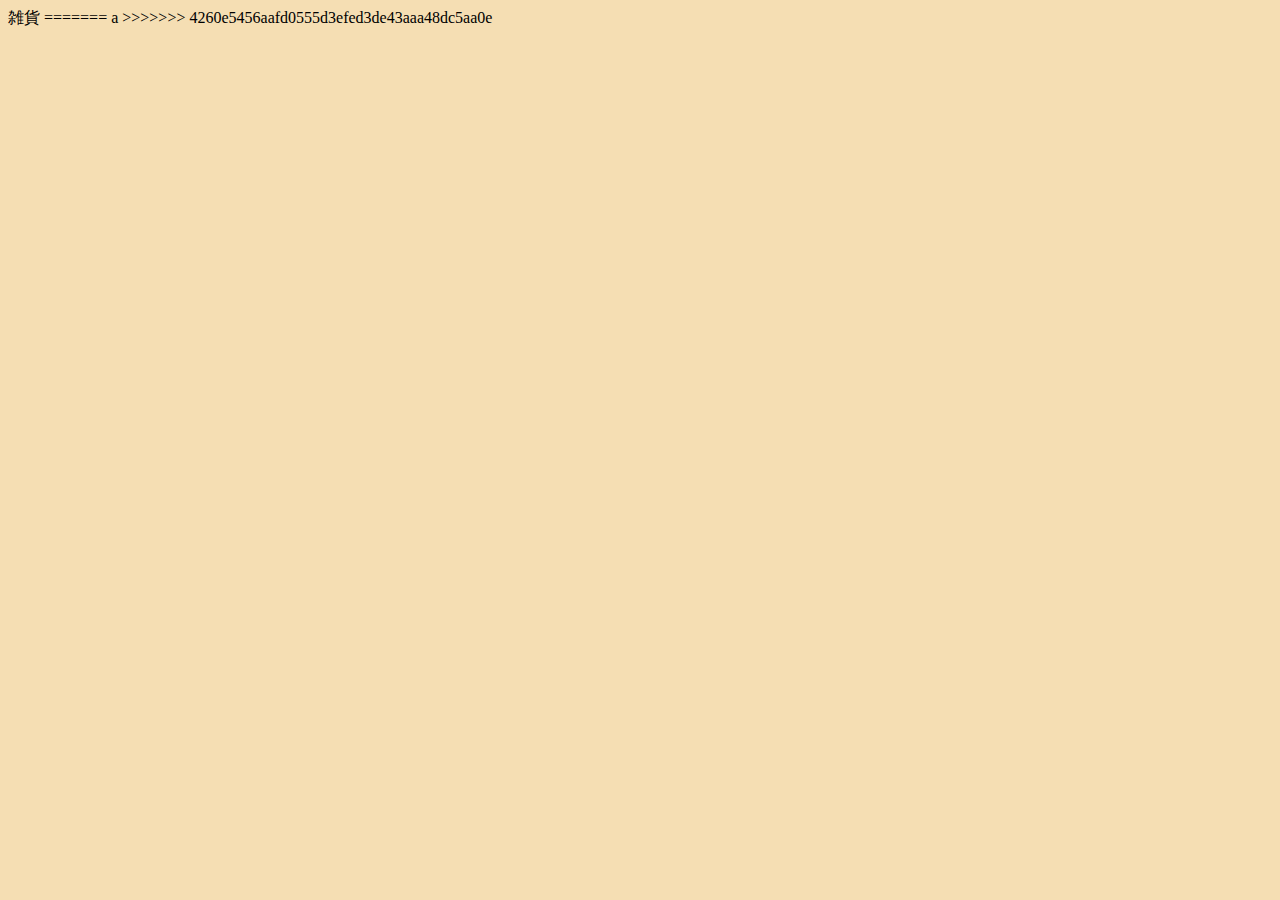
<file: htdocs/index.html>
<!DOCTYPE html>
<html lang='ja'>

<head>
  <meta charset='utf-8' />
  <link rel='stylesheet' href='style.css' />
  <title>テンプレ</title>
</head>

<body>
  雑貨
  
</body>

=======
<!DOCTYPE html>
<html lang="ja">

<head>
  <meta charset='utf-8' />
  <title>（実験用）</title>
</head>

<body>
  a
</body>

>>>>>>> 4260e5456aafd0555d3efed3de43aaa48dc5aa0e
</html>
</file>
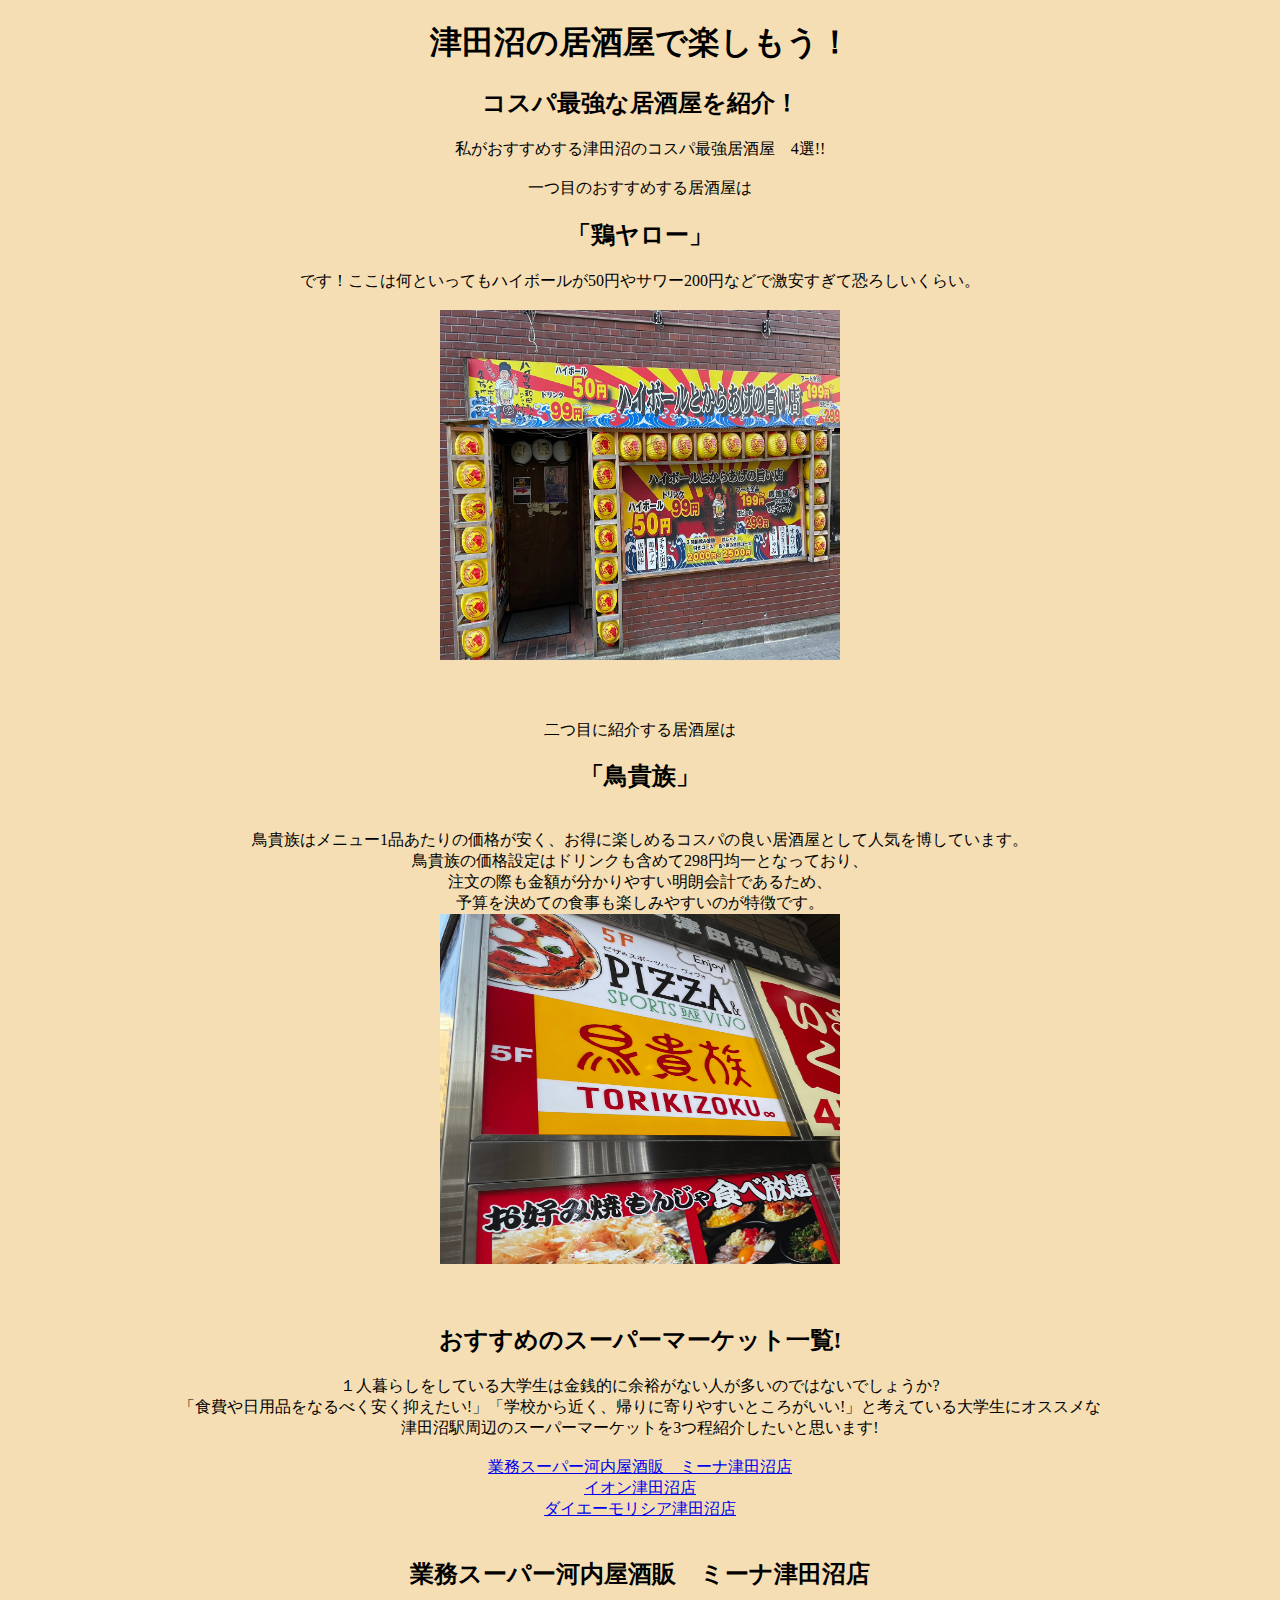
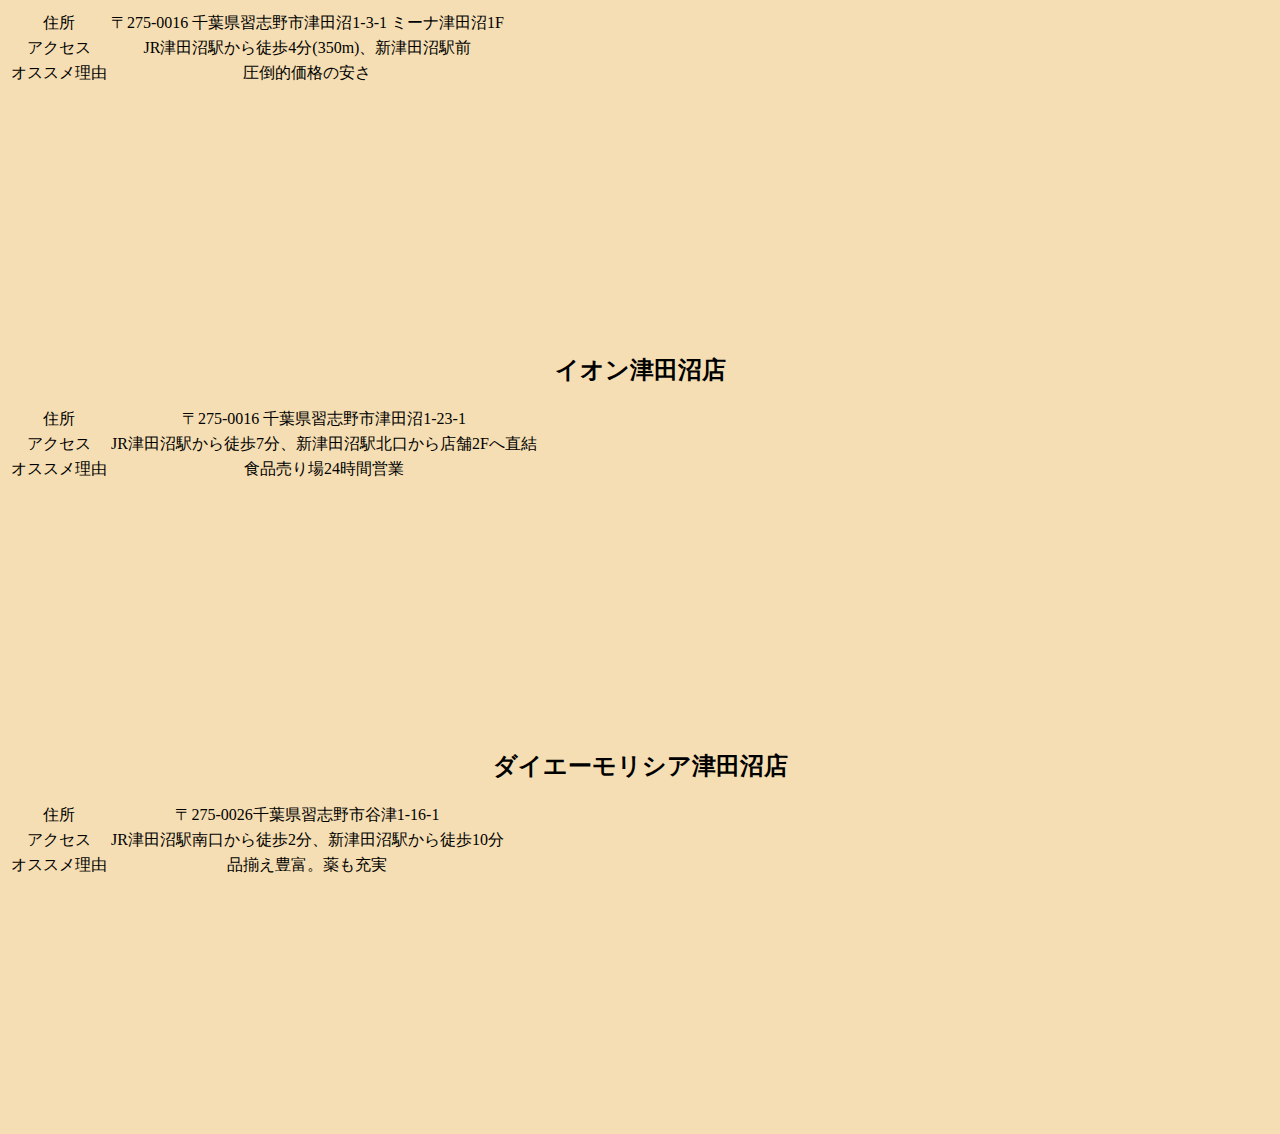
<file: htdocs/Esp.html>
<!DOCTYPE html>
<html lang='ja'>
<head>
  <meta charset='utf-8' >
  <link rel='stylesheet' href='style.css' >
  <title>ツダヌマップ</title>
</head>
<body>
  <div style="text-align: center">
    <h1>津田沼の居酒屋で楽しもう！</h1> 

    <h2>コスパ最強な居酒屋を紹介！</h2></a>
    私がおすすめする津田沼のコスパ最強居酒屋　4選!!<br>
    <span class="font_test"></span><br>
    一つ目のおすすめする居酒屋は<h2>「鶏ヤロー」</h2>です！ここは何といってもハイボールが50円やサワー200円などで激安すぎて恐ろしいくらい。<br>
    <br>
	<img src = "鳥やろー.jpg" width=400 height=350>
    <br>
    <br><br>
    <a id="bbb"><h2></h2></a>
    二つ目に紹介する居酒屋は<h2>「鳥貴族」</h2><br>
    鳥貴族はメニュー1品あたりの価格が安く、お得に楽しめるコスパの良い居酒屋として人気を博しています。<br>
    鳥貴族の価格設定はドリンクも含めて298円均一となっており、<br>
    注文の際も金額が分かりやすい明朗会計であるため、<br>
    予算を決めての食事も楽しみやすいのが特徴です。<br>
    <img src = "とりき.jpg" width=400 height=350>
    <br>
    
    <br><br>
    <a id="ccc"><h2>おすすめのスーパーマーケット一覧!</h2></a>
    １人暮らしをしている大学生は金銭的に余裕がない人が多いのではないでしょうか?<br>
    「食費や日用品をなるべく安く抑えたい!」「学校から近く、帰りに寄りやすいところがいい!」と考えている大学生にオススメな<br>
    津田沼駅周辺のスーパーマーケットを3つ程紹介したいと思います!<br>
    <br>
    <a href="#ddd">業務スーパー河内屋酒販　ミーナ津田沼店</a><br>
    <a href="#eee">イオン津田沼店</a><br>
    <a href="#fff">ダイエーモリシア津田沼店</a><br>
    <br>
    <a id="ddd"><h2>業務スーパー河内屋酒販　ミーナ津田沼店</h2></a>
    <!--写真-->
    <table id="aa">
      <tr><td>住所</td> <td>〒275-0016 千葉県習志野市津田沼1-3-1 ミーナ津田沼1F</td></tr>
      <tr><td>アクセス</td> <td>JR津田沼駅から徒歩4分(350m)、新津田沼駅前</td></tr>
      <tr><td>オススメ理由</td> <td>圧倒的価格の安さ</td></tr>
    </table><br>
    <iframe src="https://www.google.com/maps/embed?pb=!1m18!1m12!1m3!1d1620.240701951343!2d140.0218307523214!3d35.68976939502354!2m3!1f0!2f0!3f0!3m2!1i1024!2i768!4f13.1!3m3!1m2!1s0x602280268a246217%3A0x34fa599bce6cbe18!2z5qWt5YuZ44K544O844OR44O8IOODn-ODvOODiua0peeUsOayvOW6lw!5e0!3m2!1sja!2sjp!4v1669099412810!5m2!1sja!2sjp" width="300" height="225" style="border:0;" allowfullscreen="" loading="lazy" referrerpolicy="no-referrer-when-downgrade"></iframe><br>
   
    <a id="eee"><h2>イオン津田沼店</h2></a>
    <!--写真-->
    <table id="bb">
      <tr><td>住所</td> <td>〒275-0016 千葉県習志野市津田沼1-23-1</td></tr>
      <tr><td>アクセス</td> <td>JR津田沼駅から徒歩7分、新津田沼駅北口から店舗2Fへ直結</td></tr>
      <tr><td>オススメ理由</td> <td>食品売り場24時間営業</td></tr>
    </table><br>
    <iframe src="https://www.google.com/maps/embed?pb=!1m18!1m12!1m3!1d3240.460238715669!2d140.02281960039053!3d35.69029038009498!2m3!1f0!2f0!3f0!3m2!1i1024!2i768!4f13.1!3m3!1m2!1s0x6022802432176d31%3A0xd8b1128aef280516!2z44Kk44Kq44Oz5rSl55Sw5rK85bqX!5e0!3m2!1sja!2sjp!4v1669101605101!5m2!1sja!2sjp" width="300" height="225" style="border:0;" allowfullscreen="" loading="lazy" referrerpolicy="no-referrer-when-downgrade"></iframe><br>

    <a id="fff"><h2>ダイエーモリシア津田沼店</h2></a>
    <!--写真-->
    <table id="cc">
      <tr><td>住所</td> <td>〒275-0026千葉県習志野市谷津1-16-1</td></tr>
      <tr><td>アクセス</td> <td>JR津田沼駅南口から徒歩2分、新津田沼駅から徒歩10分</td></tr>
      <tr><td>オススメ理由</td> <td>品揃え豊富。薬も充実</td></tr>
    </table><br>
    <iframe src="https://www.google.com/maps/embed?pb=!1m18!1m12!1m3!1d3240.4891557538263!2d140.01718265039057!3d35.689578580095166!2m3!1f0!2f0!3f0!3m2!1i1024!2i768!4f13.1!3m3!1m2!1s0x602280275c263d5f%3A0x1daf09d72cbc3121!2z44OA44Kk44Ko44O8IOODouODquOCt-OCoua0peeUsOayvOW6lyBBRU9OIEZPT0QgU1RZTEUgYnkgZGFpZWk!5e0!3m2!1sja!2sjp!4v1669148972992!5m2!1sja!2sjp" width="300" height="225" style="border:0;" allowfullscreen="" loading="lazy" referrerpolicy="no-referrer-when-downgrade"></iframe>
  </div>  
</body>
</html>
</file>
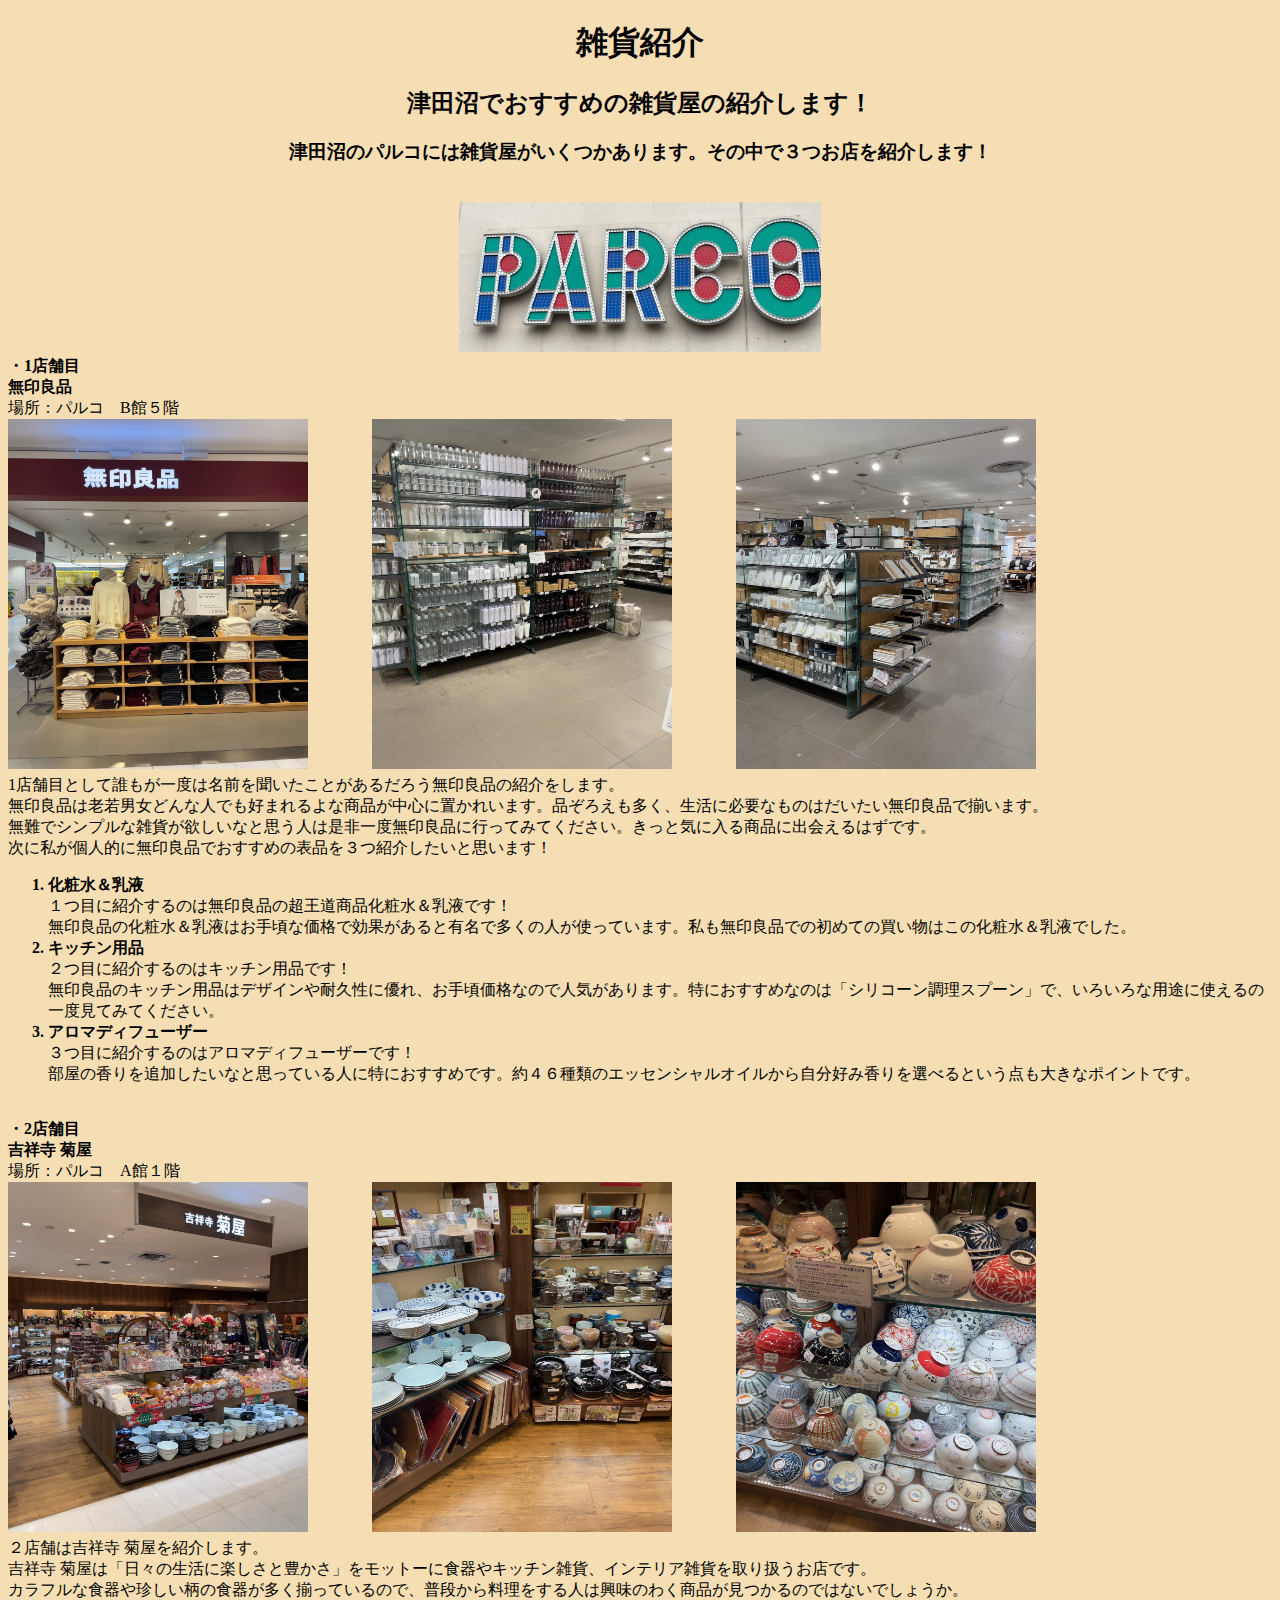
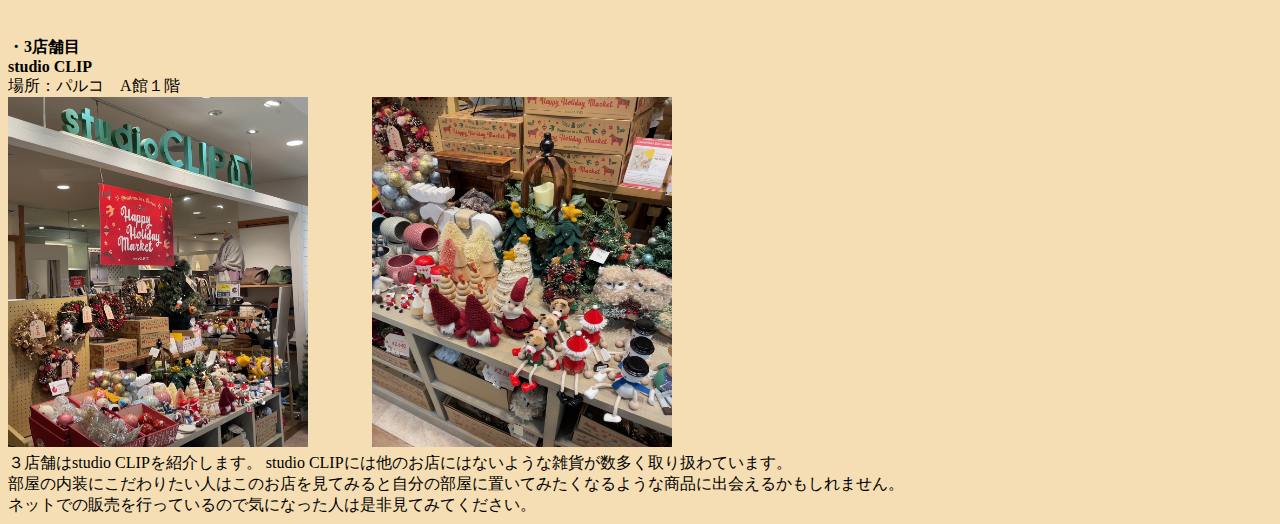
<file: htdocs/津田沼.html>
<!DOCTYPE html>
<html lang='ja'>
<head>
  <meta charset='utf-8' >
  <link rel='stylesheet' href='style.css' >
  <title>津田沼</title>
</head>


<body>
  <div style="text-align:center">
    <h1>雑貨紹介</h1>
    <h2>津田沼でおすすめの雑貨屋の紹介します！</h2> 
    <h3>津田沼のパルコには雑貨屋がいくつかあります。その中で３つお店を紹介します！</h3><br>
    <img src = "PARCO2.jpg"idth=400 height=150>
  </div>
  <b>・1店舗目</b><br>
  <B>無印良品</B> <br>
  場所：パルコ　B館５階<br>
  <img src = "無印良品 1.jpg" width=300 height=350>　　　　<img src = "無印良品 2.jpg" width=300 height=350>　　　　<img src = "無印良品 3.jpg" width=300 height=350><br>
1店舗目として誰もが一度は名前を聞いたことがあるだろう無印良品の紹介をします。<br>
無印良品は老若男女どんな人でも好まれるよな商品が中心に置かれいます。品ぞろえも多く、生活に必要なものはだいたい無印良品で揃います。<br>
無難でシンプルな雑貨が欲しいなと思う人は是非一度無印良品に行ってみてください。きっと気に入る商品に出会えるはずです。<br>
次に私が個人的に無印良品でおすすめの表品を３つ紹介したいと思います！
<ol>
  <b><li>化粧水＆乳液</li></b>
  １つ目に紹介するのは無印良品の超王道商品化粧水＆乳液です！<br>
  無印良品の化粧水＆乳液はお手頃な価格で効果があると有名で多くの人が使っています。私も無印良品での初めての買い物はこの化粧水＆乳液でした。
  <b><li>キッチン用品</li></b>
  ２つ目に紹介するのはキッチン用品です！<br>
  無印良品のキッチン用品はデザインや耐久性に優れ、お手頃価格なので人気があります。特におすすめなのは「シリコーン調理スプーン」で、いろいろな用途に使えるの一度見てみてください。
  <b><li>アロマディフューザー</li></b>
  ３つ目に紹介するのはアロマディフューザーです！<br>
  部屋の香りを追加したいなと思っている人に特におすすめです。約４６種類のエッセンシャルオイルから自分好み香りを選べるという点も大きなポイントです。<br>
</ol>
<br>

<b>・2店舗目</b><br>
<B>吉祥寺 菊屋</B> <br>
場所：パルコ　A館１階<br>
<img src = "菊屋 1.jpg" width=300 height=350>　　　　<img src = "菊屋 2.jpg" width=300 height=350>　　　　<img src = "菊屋 3.jpg" width=300 height=350><br>
２店舗は吉祥寺 菊屋を紹介します。<br>
吉祥寺 菊屋は「日々の生活に楽しさと豊かさ」をモットーに食器やキッチン雑貨、インテリア雑貨を取り扱うお店です。<br>
カラフルな食器や珍しい柄の食器が多く揃っているので、普段から料理をする人は興味のわく商品が見つかるのではないでしょうか。<br>
<br>
<br>
<b>・3店舗目</b><br>
<B>studio CLIP</B> <br>
場所：パルコ　A館１階<br>
<img src = "studioCLIP 1.jpg" width=300 height=350>　　　　<img src = "studioCLIP 2.jpg" width=300 height=350><br>
３店舗はstudio CLIPを紹介します。
studio CLIPには他のお店にはないような雑貨が数多く取り扱わています。<br>
部屋の内装にこだわりたい人はこのお店を見てみると自分の部屋に置いてみたくなるような商品に出会えるかもしれません。<br>
ネットでの販売を行っているので気になった人は是非見てみてください。
</file>
<file: htdocs/style.css>
body
{
     color: black;
    background-color:wheat;
}
</file>
